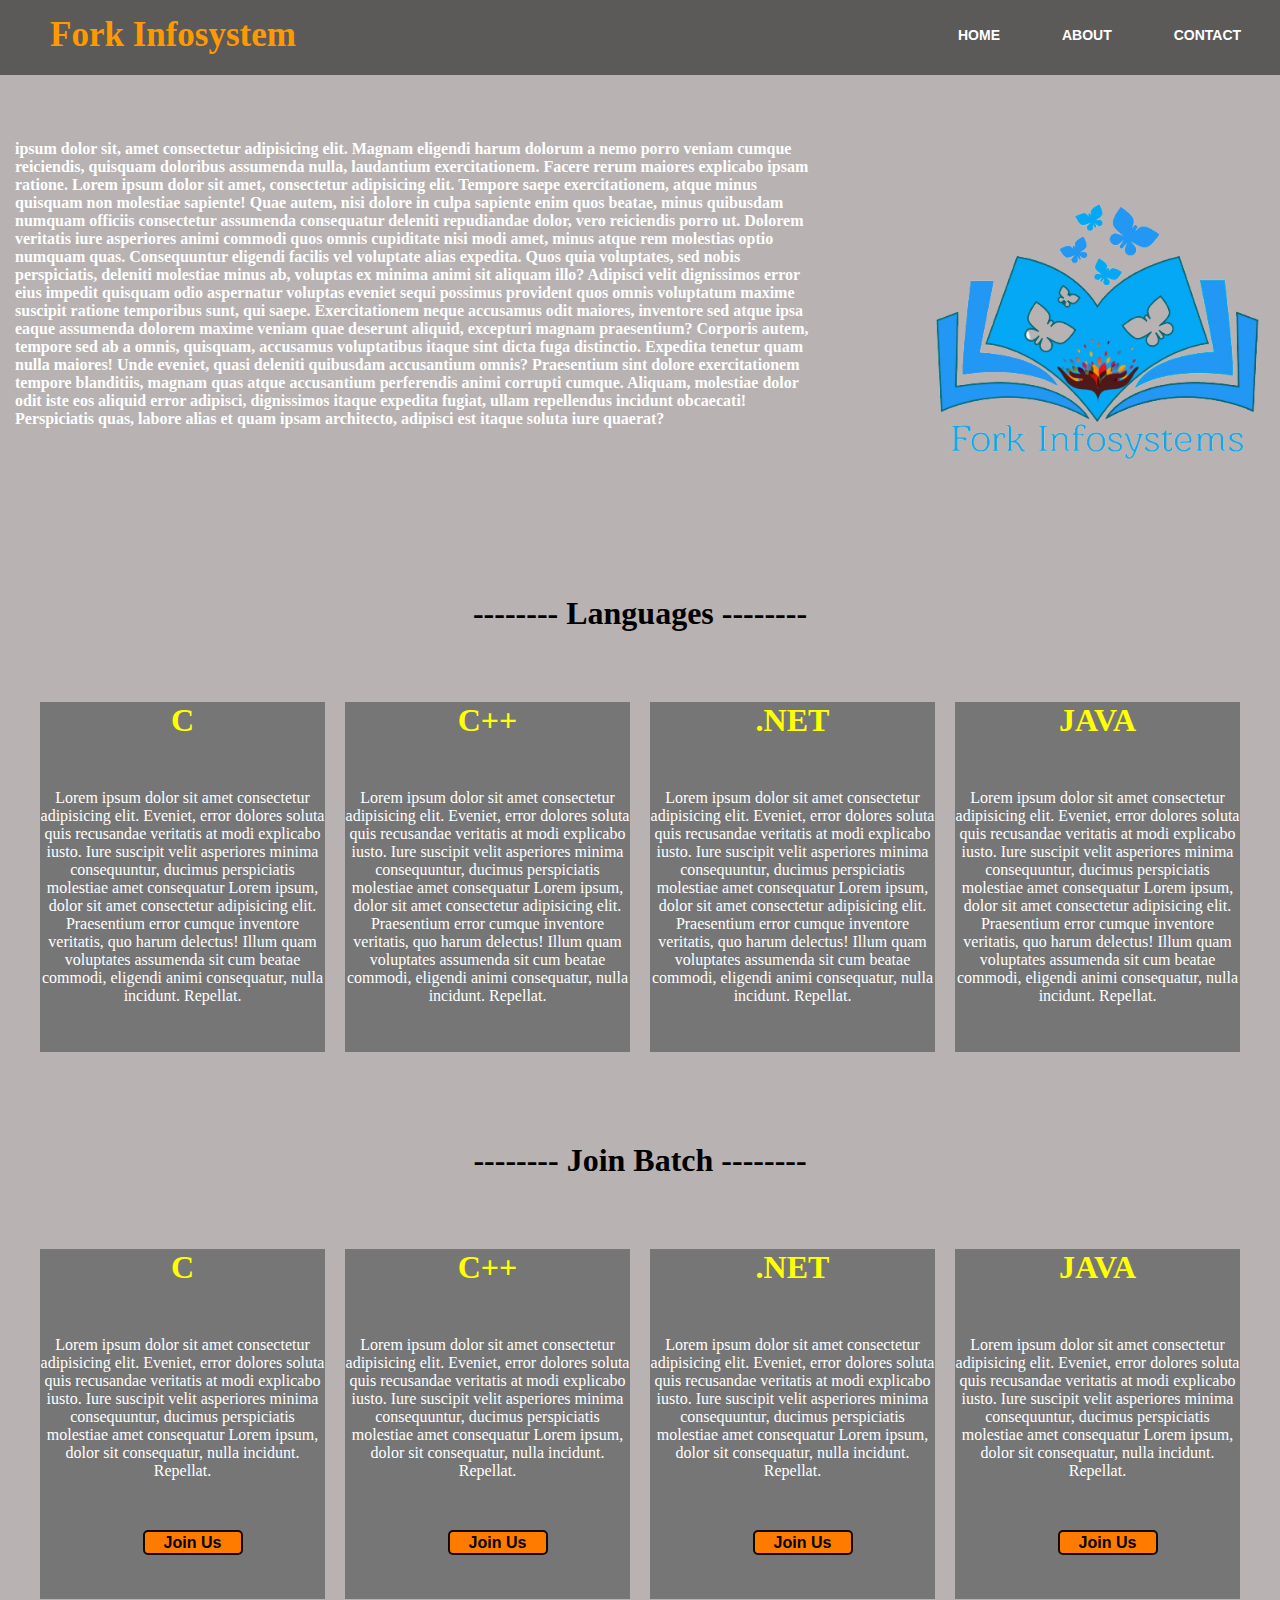
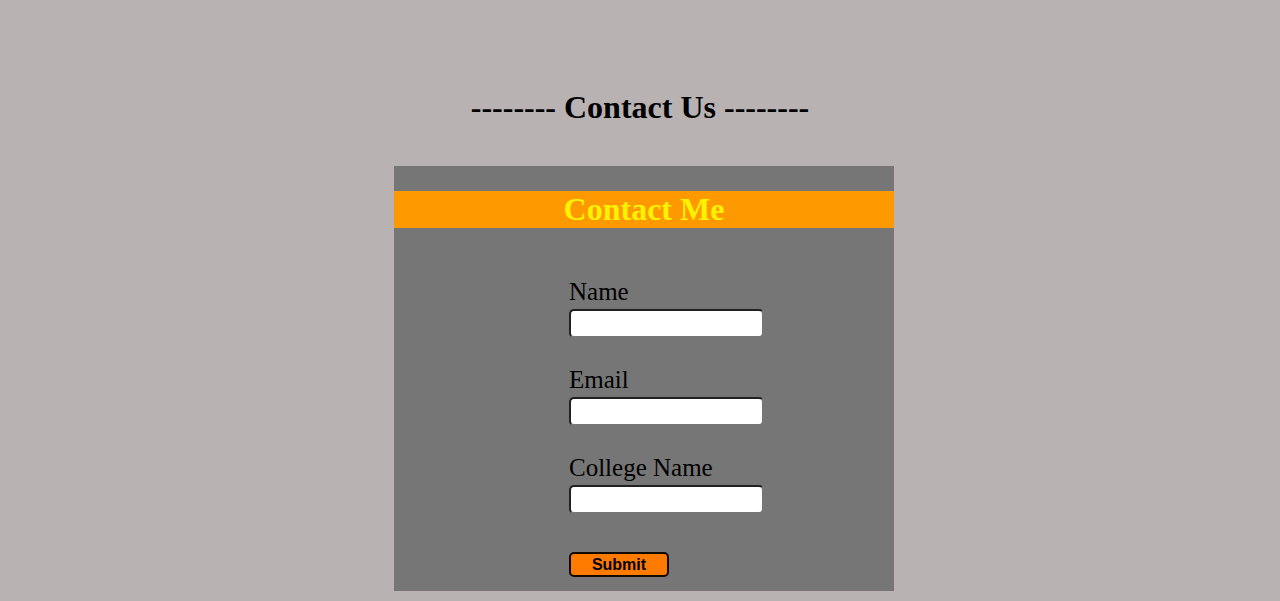
<file: index.html>
<!DOCTYPE html>
<html lang="en">

<head>
    <meta charset="UTF-8">
    <meta http-equiv="X-UA-Compatible" content="IE=edge">
    <meta name="viewport" content="width=device-width, initial-scale=1.0">
    <link rel="stylesheet" href="style.css">
    <title>Fork Infosystem</title>
</head>

<body>
    <section id="Banner">
        <div class="main">
            <div class="navbar">
                <div class="icon">
                    <h2 class="logo">Fork Infosystem</h2>
                </div>
                <div class="menu">
                    <ul>
                        <li><a href="#Banner">HOME</a></li>
                        <li><a href="#Banner2">ABOUT</a></li>
                        <li><a href="#Banner3">CONTACT</a></li>
                    </ul>
                </div>
            </div>

        </div>
        <div class="par">
            <p><strong> ipsum dolor sit, amet consectetur adipisicing elit. Magnam eligendi harum dolorum a
                    nemo
                    porro veniam
                    cumque reiciendis, quisquam doloribus assumenda nulla, laudantium exercitationem. Facere
                    rerum
                    maiores
                    explicabo ipsam ratione. Lorem ipsum dolor sit amet, consectetur adipisicing elit. Tempore saepe
                    exercitationem, atque minus quisquam non molestiae sapiente! Quae autem, nisi dolore in culpa
                    sapiente
                    enim quos beatae, minus quibusdam numquam officiis consectetur assumenda consequatur deleniti
                    repudiandae dolor, vero reiciendis porro ut. Dolorem veritatis iure asperiores animi commodi quos
                    omnis
                    cupiditate nisi modi amet, minus atque rem molestias optio numquam quas. Consequuntur eligendi
                    facilis
                    vel voluptate alias expedita. Quos quia voluptates, sed nobis perspiciatis, deleniti molestiae minus
                    ab,
                    voluptas ex minima animi sit aliquam illo? Adipisci velit dignissimos error eius impedit quisquam
                    odio
                    aspernatur voluptas eveniet sequi possimus provident quos omnis voluptatum maxime suscipit ratione
                    temporibus sunt, qui saepe. Exercitationem neque accusamus odit maiores, inventore sed atque ipsa
                    eaque
                    assumenda dolorem maxime veniam quae deserunt aliquid, excepturi magnam praesentium? Corporis autem,
                    tempore sed ab a omnis, quisquam, accusamus voluptatibus itaque sint dicta fuga distinctio. Expedita
                    tenetur quam nulla maiores! Unde eveniet, quasi deleniti quibusdam accusantium omnis? Praesentium
                    sint
                    dolore exercitationem tempore blanditiis, magnam quas atque accusantium perferendis animi corrupti
                    cumque. Aliquam, molestiae dolor odit iste eos aliquid error adipisci, dignissimos itaque expedita
                    fugiat, ullam repellendus incidunt obcaecati! Perspiciatis quas, labore alias et quam ipsam
                    architecto,
                    adipisci est itaque soluta iure quaerat?</strong></p>
        </div>
        <div class="pic">
            <img src="./Media/Fork Image.png">
        </div>


    </section>
    <h1 class="h">-------- Languages --------</h1>


    <section id="Banner2">
        <div class="main2">
            <div class="sec">
                <div class="hed">
                    <h1>C</h1>
                </div>

                <div>
                    <p> Lorem ipsum dolor sit amet consectetur adipisicing elit. Eveniet, error dolores soluta quis
                        recusandae veritatis at modi explicabo iusto. Iure suscipit velit asperiores minima
                        consequuntur, ducimus perspiciatis molestiae amet consequatur Lorem ipsum, dolor sit amet
                        consectetur adipisicing elit. Praesentium error cumque inventore veritatis, quo harum
                        delectus! Illum quam voluptates assumenda sit cum beatae commodi, eligendi animi
                        consequatur, nulla incidunt. Repellat.
                    </p>
                </div>
            </div>
            <div class="sec">
                <div class="hed">
                    <h1>C++</h1>
                </div>

                <div>
                    <p> Lorem ipsum dolor sit amet consectetur adipisicing elit. Eveniet, error dolores soluta quis
                        recusandae veritatis at modi explicabo iusto. Iure suscipit velit asperiores minima
                        consequuntur, ducimus perspiciatis molestiae amet consequatur Lorem ipsum, dolor sit amet
                        consectetur adipisicing elit. Praesentium error cumque inventore veritatis, quo harum
                        delectus! Illum quam voluptates assumenda sit cum beatae commodi, eligendi animi
                        consequatur, nulla incidunt. Repellat.
                    </p>
                </div>
            </div>

            <div class="sec">
                <div class="hed">
                    <h1>.NET</h1>
                </div>

                <div>
                    <p> Lorem ipsum dolor sit amet consectetur adipisicing elit. Eveniet, error dolores soluta quis
                        recusandae veritatis at modi explicabo iusto. Iure suscipit velit asperiores minima
                        consequuntur, ducimus perspiciatis molestiae amet consequatur Lorem ipsum, dolor sit amet
                        consectetur adipisicing elit. Praesentium error cumque inventore veritatis, quo harum
                        delectus! Illum quam voluptates assumenda sit cum beatae commodi, eligendi animi
                        consequatur, nulla incidunt. Repellat.
                    </p>
                </div>
            </div>
            <div class="sec">
                <div class="hed">
                    <h1>JAVA</h1>
                </div>

                <div>
                    <p>
                        Lorem ipsum dolor sit amet consectetur adipisicing elit. Eveniet, error dolores soluta quis
                        recusandae veritatis at modi explicabo iusto. Iure suscipit velit asperiores minima
                        consequuntur, ducimus perspiciatis molestiae amet consequatur Lorem ipsum, dolor sit amet
                        consectetur adipisicing elit. Praesentium error cumque inventore veritatis, quo harum
                        delectus! Illum quam voluptates assumenda sit cum beatae commodi, eligendi animi
                        consequatur, nulla incidunt. Repellat.
                    </p>
                </div>
            </div>

        </div>
    </section>
    <h1 class="h">-------- Join Batch --------</h1>

    <section>

        <div class="main3">
            <div class="sec">
                <div class="hed">
                    <h1>C</h1>
                </div>

                <div>
                    <p>Lorem ipsum dolor sit amet consectetur adipisicing elit. Eveniet, error dolores soluta quis
                        recusandae veritatis at modi explicabo iusto. Iure suscipit velit asperiores minima
                        consequuntur, ducimus perspiciatis molestiae amet consequatur Lorem ipsum, dolor sit
                        consequatur, nulla incidunt. Repellat.
                    </p>
                </div>
                <div class="join">
                    <a href="https://forms.gle/5VogTMkKGs1i5aUN9" target="_blank"><button class="bt">Join Us</button></a>
                </div>
            </div>

            <div class="sec">
                <div class="hed">
                    <h1> C++</h1>
                </div>

                <div>
                    <p>Lorem ipsum dolor sit amet consectetur adipisicing elit. Eveniet, error dolores soluta quis
                        recusandae veritatis at modi explicabo iusto. Iure suscipit velit asperiores minima
                        consequuntur, ducimus perspiciatis molestiae amet consequatur Lorem ipsum, dolor sit
                        consequatur, nulla incidunt. Repellat.
                    </p>
                </div>
                <div class="join">
                    <a href="https://forms.gle/5VogTMkKGs1i5aUN9" target="_blank"><button class="bt">Join Us</button></a>
                </div>
            </div>
            <div class="sec">
                <div class="hed">
                    <h1>.NET</h1>
                </div>

                <div>
                    <p> Lorem ipsum dolor sit amet consectetur adipisicing elit. Eveniet, error dolores soluta quis
                        recusandae veritatis at modi explicabo iusto. Iure suscipit velit asperiores minima
                        consequuntur, ducimus perspiciatis molestiae amet consequatur Lorem ipsum, dolor sit
                        consequatur, nulla incidunt. Repellat.
                    </p>
                </div>
                <div class="join">
                    <a href="https://forms.gle/5VogTMkKGs1i5aUN9" target="_blank"><button class="bt">Join Us</button></a>
                </div>
            </div>
            <div class="sec">
                <div class="hed">
                    <h1>JAVA</h1>
                </div>

                <div>
                    <p> Lorem ipsum dolor sit amet consectetur adipisicing elit. Eveniet, error dolores soluta quis
                        recusandae veritatis at modi explicabo iusto. Iure suscipit velit asperiores minima
                        consequuntur, ducimus perspiciatis molestiae amet consequatur Lorem ipsum, dolor sit
                        consequatur, nulla incidunt. Repellat.
                    </p>
                </div>
                <div class="join">
                    <a href="https://forms.gle/5VogTMkKGs1i5aUN9" target="_blank"><button class="bt">Join Us</button></a>
                </div>
            </div>
        </div>

    </section >
    <h1 class="h">-------- Contact Us --------</h1>
    <section id="Banner3">
        <div class="main4">
            <div class="sec2">
                <div class="hed">
                    <h1>Contact Me</h1>
                </div>
                <div class="info">
                    <form action="">
                        <label for="Name">Name</label>
                        <br>
                        <input class="input" type="text" id="name">
                        <br><br>
                        <label for="Email">Email</label>
                        <br>
                        <input class="input" type="text" id="email">
                        <br><br>
                        <label for="College Name"> College Name</label>
                        <br>
                        <input class="input" type="text" id="clg">
                        <br><br>
                        <div class="btn">
                            <a href="#"><button class="bt" onclick="getdata()">Submit</button></a>
                        </div>
                    </form>
                </div>
            </div>
        </div>
    </section>
    <script src="script.js"></script>
</body>

</html>
</file>
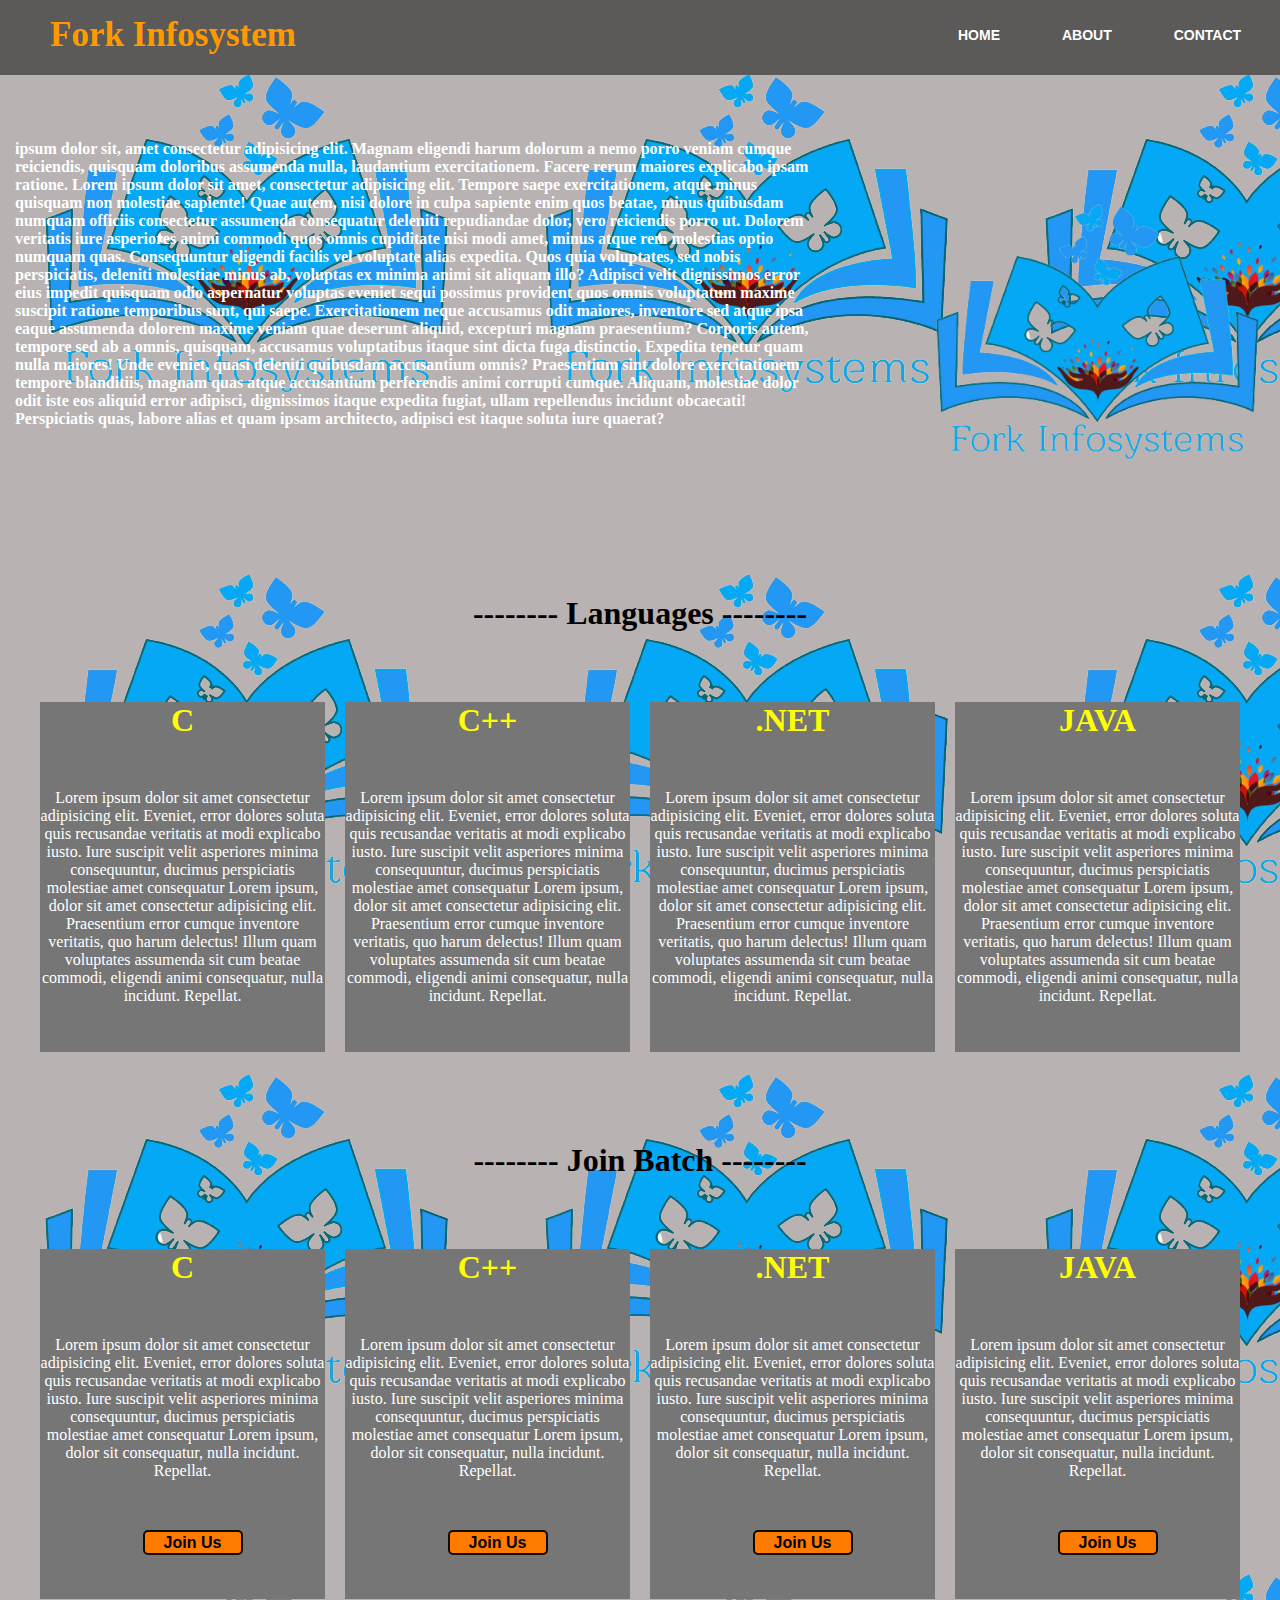
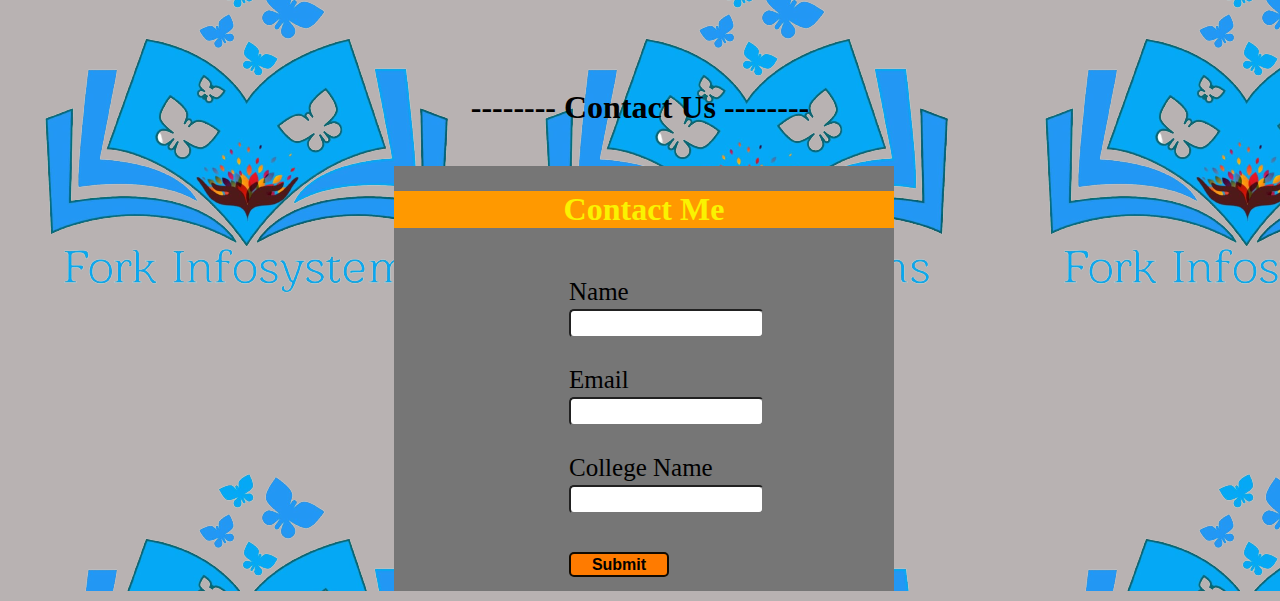
<file: WebSite/index.html>
<!DOCTYPE html>
<html lang="en">

<head>
    <meta charset="UTF-8">
    <meta http-equiv="X-UA-Compatible" content="IE=edge">
    <meta name="viewport" content="width=device-width, initial-scale=1.0">
    <link rel="stylesheet" href="style.css">
    <title>Fork Infosystem</title>
</head>

<body>
    <section id="Banner">
        <div class="main">
            <div class="navbar">
                <div class="icon">
                    <h2 class="logo">Fork Infosystem</h2>
                </div>
                <div class="menu">
                    <ul>
                        <li><a href="#Banner">HOME</a></li>
                        <li><a href="#Banner2">ABOUT</a></li>
                        <li><a href="#Banner3">CONTACT</a></li>
                    </ul>
                </div>
            </div>

        </div>
        <div class="par">
            <p><strong> ipsum dolor sit, amet consectetur adipisicing elit. Magnam eligendi harum dolorum a
                    nemo
                    porro veniam
                    cumque reiciendis, quisquam doloribus assumenda nulla, laudantium exercitationem. Facere
                    rerum
                    maiores
                    explicabo ipsam ratione. Lorem ipsum dolor sit amet, consectetur adipisicing elit. Tempore saepe
                    exercitationem, atque minus quisquam non molestiae sapiente! Quae autem, nisi dolore in culpa
                    sapiente
                    enim quos beatae, minus quibusdam numquam officiis consectetur assumenda consequatur deleniti
                    repudiandae dolor, vero reiciendis porro ut. Dolorem veritatis iure asperiores animi commodi quos
                    omnis
                    cupiditate nisi modi amet, minus atque rem molestias optio numquam quas. Consequuntur eligendi
                    facilis
                    vel voluptate alias expedita. Quos quia voluptates, sed nobis perspiciatis, deleniti molestiae minus
                    ab,
                    voluptas ex minima animi sit aliquam illo? Adipisci velit dignissimos error eius impedit quisquam
                    odio
                    aspernatur voluptas eveniet sequi possimus provident quos omnis voluptatum maxime suscipit ratione
                    temporibus sunt, qui saepe. Exercitationem neque accusamus odit maiores, inventore sed atque ipsa
                    eaque
                    assumenda dolorem maxime veniam quae deserunt aliquid, excepturi magnam praesentium? Corporis autem,
                    tempore sed ab a omnis, quisquam, accusamus voluptatibus itaque sint dicta fuga distinctio. Expedita
                    tenetur quam nulla maiores! Unde eveniet, quasi deleniti quibusdam accusantium omnis? Praesentium
                    sint
                    dolore exercitationem tempore blanditiis, magnam quas atque accusantium perferendis animi corrupti
                    cumque. Aliquam, molestiae dolor odit iste eos aliquid error adipisci, dignissimos itaque expedita
                    fugiat, ullam repellendus incidunt obcaecati! Perspiciatis quas, labore alias et quam ipsam
                    architecto,
                    adipisci est itaque soluta iure quaerat?</strong></p>
        </div>
        <div class="pic">
            <img src="./Media/Fork Image.png">
        </div>


    </section>
    <h1 class="h">-------- Languages --------</h1>


    <section id="Banner2">
        <div class="main2">
            <div class="sec">
                <div class="hed">
                    <h1>C</h1>
                </div>

                <div>
                    <p> Lorem ipsum dolor sit amet consectetur adipisicing elit. Eveniet, error dolores soluta quis
                        recusandae veritatis at modi explicabo iusto. Iure suscipit velit asperiores minima
                        consequuntur, ducimus perspiciatis molestiae amet consequatur Lorem ipsum, dolor sit amet
                        consectetur adipisicing elit. Praesentium error cumque inventore veritatis, quo harum
                        delectus! Illum quam voluptates assumenda sit cum beatae commodi, eligendi animi
                        consequatur, nulla incidunt. Repellat.
                    </p>
                </div>
            </div>
            <div class="sec">
                <div class="hed">
                    <h1>C++</h1>
                </div>

                <div>
                    <p> Lorem ipsum dolor sit amet consectetur adipisicing elit. Eveniet, error dolores soluta quis
                        recusandae veritatis at modi explicabo iusto. Iure suscipit velit asperiores minima
                        consequuntur, ducimus perspiciatis molestiae amet consequatur Lorem ipsum, dolor sit amet
                        consectetur adipisicing elit. Praesentium error cumque inventore veritatis, quo harum
                        delectus! Illum quam voluptates assumenda sit cum beatae commodi, eligendi animi
                        consequatur, nulla incidunt. Repellat.
                    </p>
                </div>
            </div>

            <div class="sec">
                <div class="hed">
                    <h1>.NET</h1>
                </div>

                <div>
                    <p> Lorem ipsum dolor sit amet consectetur adipisicing elit. Eveniet, error dolores soluta quis
                        recusandae veritatis at modi explicabo iusto. Iure suscipit velit asperiores minima
                        consequuntur, ducimus perspiciatis molestiae amet consequatur Lorem ipsum, dolor sit amet
                        consectetur adipisicing elit. Praesentium error cumque inventore veritatis, quo harum
                        delectus! Illum quam voluptates assumenda sit cum beatae commodi, eligendi animi
                        consequatur, nulla incidunt. Repellat.
                    </p>
                </div>
            </div>
            <div class="sec">
                <div class="hed">
                    <h1>JAVA</h1>
                </div>

                <div>
                    <p>
                        Lorem ipsum dolor sit amet consectetur adipisicing elit. Eveniet, error dolores soluta quis
                        recusandae veritatis at modi explicabo iusto. Iure suscipit velit asperiores minima
                        consequuntur, ducimus perspiciatis molestiae amet consequatur Lorem ipsum, dolor sit amet
                        consectetur adipisicing elit. Praesentium error cumque inventore veritatis, quo harum
                        delectus! Illum quam voluptates assumenda sit cum beatae commodi, eligendi animi
                        consequatur, nulla incidunt. Repellat.
                    </p>
                </div>
            </div>

        </div>
    </section>
    <h1 class="h">-------- Join Batch --------</h1>

    <section>

        <div class="main3">
            <div class="sec">
                <div class="hed">
                    <h1>C</h1>
                </div>

                <div>
                    <p>Lorem ipsum dolor sit amet consectetur adipisicing elit. Eveniet, error dolores soluta quis
                        recusandae veritatis at modi explicabo iusto. Iure suscipit velit asperiores minima
                        consequuntur, ducimus perspiciatis molestiae amet consequatur Lorem ipsum, dolor sit
                        consequatur, nulla incidunt. Repellat.
                    </p>
                </div>
                <div class="join">
                    <a href="https://forms.gle/5VogTMkKGs1i5aUN9" target="_blank"><button class="bt">Join
                            Us</button></a>
                </div>
            </div>

            <div class="sec">
                <div class="hed">
                    <h1> C++</h1>
                </div>

                <div>
                    <p>Lorem ipsum dolor sit amet consectetur adipisicing elit. Eveniet, error dolores soluta quis
                        recusandae veritatis at modi explicabo iusto. Iure suscipit velit asperiores minima
                        consequuntur, ducimus perspiciatis molestiae amet consequatur Lorem ipsum, dolor sit
                        consequatur, nulla incidunt. Repellat.
                    </p>
                </div>
                <div class="join">
                    <a href="https://forms.gle/5VogTMkKGs1i5aUN9" target="_blank"><button class="bt">Join
                            Us</button></a>
                </div>
            </div>
            <div class="sec">
                <div class="hed">
                    <h1>.NET</h1>
                </div>

                <div>
                    <p> Lorem ipsum dolor sit amet consectetur adipisicing elit. Eveniet, error dolores soluta quis
                        recusandae veritatis at modi explicabo iusto. Iure suscipit velit asperiores minima
                        consequuntur, ducimus perspiciatis molestiae amet consequatur Lorem ipsum, dolor sit
                        consequatur, nulla incidunt. Repellat.
                    </p>
                </div>
                <div class="join">
                    <a href="https://forms.gle/5VogTMkKGs1i5aUN9" target="_blank"><button class="bt">Join
                            Us</button></a>
                </div>
            </div>
            <div class="sec">
                <div class="hed">
                    <h1>JAVA</h1>
                </div>

                <div>
                    <p> Lorem ipsum dolor sit amet consectetur adipisicing elit. Eveniet, error dolores soluta quis
                        recusandae veritatis at modi explicabo iusto. Iure suscipit velit asperiores minima
                        consequuntur, ducimus perspiciatis molestiae amet consequatur Lorem ipsum, dolor sit
                        consequatur, nulla incidunt. Repellat.
                    </p>
                </div>
                <div class="join">
                    <a href="https://forms.gle/5VogTMkKGs1i5aUN9" target="_blank"><button class="bt">Join
                            Us</button></a>
                </div>
            </div>
        </div>

    </section>
    <h1 class="h">-------- Contact Us --------</h1>
    <section id="Banner3">
        <div class="main4">
            <div class="sec2">
                <div class="hed">
                    <h1>Contact Me</h1>
                </div>
                <div class="info">
                    <form action="">
                        <label for="Name">Name</label>
                        <br>
                        <input class="input" type="text" id="name">
                        <br><br>
                        <label for="Email">Email</label>
                        <br>
                        <input class="input" type="text" id="email">
                        <br><br>
                        <label for="College Name"> College Name</label>
                        <br>
                        <input class="input" type="text" id="clg">
                        <br><br>
                        <div class="btn">
                            <a href="#"><button class="bt" onclick="getdata()">Submit</button></a>
                        </div>
                    </form>
                </div>
            </div>
        </div>
    </section>
    <script src="script.js"></script>
</body>

</html>
</file>
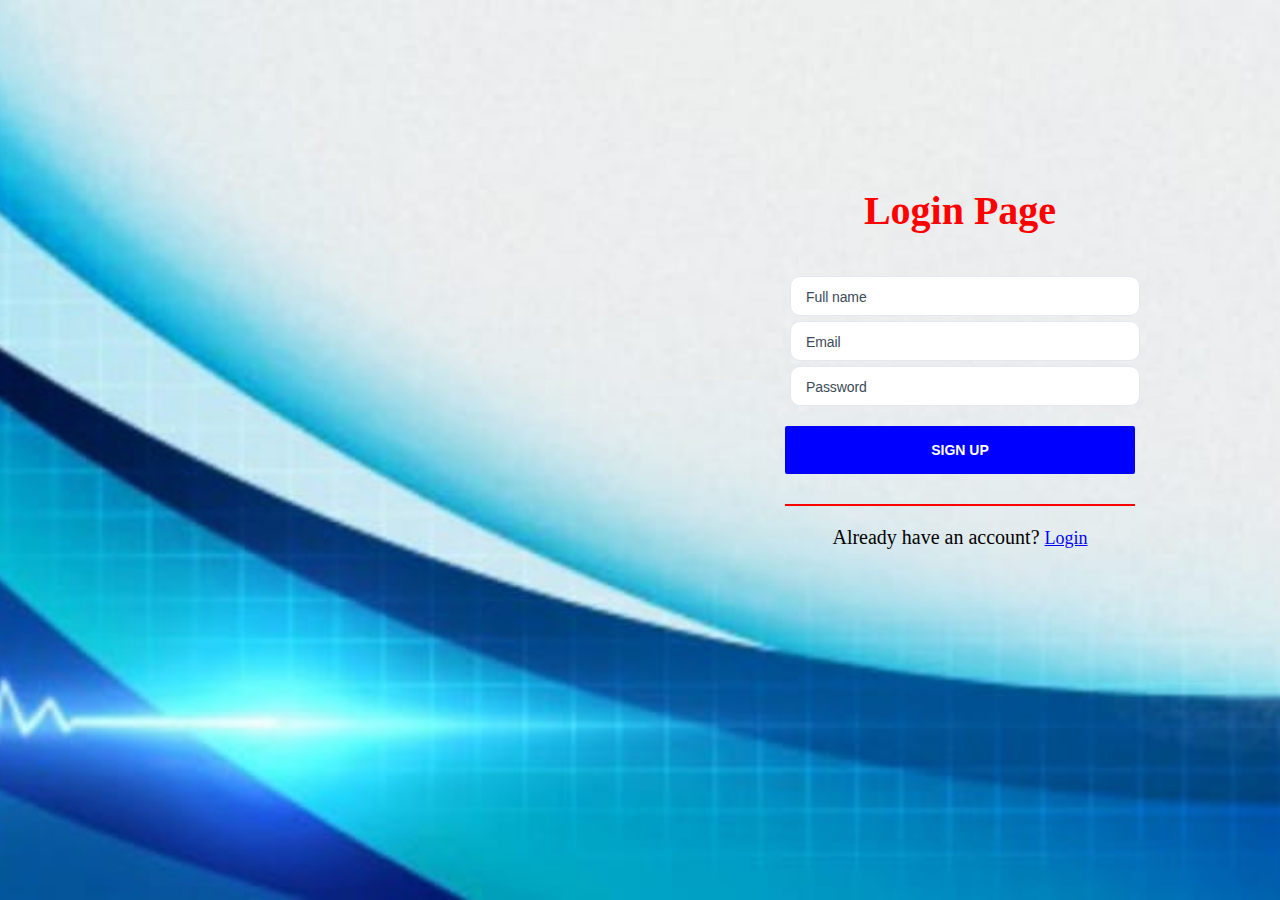
<file: Web Project/Login Form/index.html>
<!DOCTYPE html>
<html lang="en">

<head>
    <meta charset="UTF-8">
    <meta http-equiv="X-UA-Compatible" content="IE=edge">
    <meta name="viewport" content="width=device-width, initial-scale=1.0">
    <title>Login</title>
    <link rel="stylesheet" href="style.css">
</head>

<body>
    <div class="wrapper">

        <div class="headline">
            <h1>Login Page</h1>
        </div>
        <form class="form" method="post" action="#">
            <div class="signup">
                <div class="form-group">
                    <input type="text" placeholder="Full name" required="" id="fname">
                </div>
                <div class="form-group">
                    <input type="email" placeholder="Email" required="" id="email">
                </div>
                <div class="form-group">
                    <input type="password" placeholder="Password" required="" id="pass">
                </div>
                <button type="submit" class="btn" onclick="getdata()">SIGN UP</button>
                <div class="account-exist">
                    Already have an account? <a href="#" id="login">Login</a>
                </div>
            </div>
            <div class="signin">
                <div class="form-group">
                    <input type="email" placeholder="Email" required="" id="Email">
                </div>
                <div class="form-group">
                    <input type="password" placeholder="Password" required="" id="Pass">
                </div>
                <div class="forget-password">
                    <div class="check-box">
                        <input type="checkbox" id="checkbox">
                        <label for="checkbox">Remember me</label>
                    </div>
                    <a href="#">Forget Password</a>
                </div>
                <button type="submit" class="btn" onclick="get_data()">LOGIN</button>
                <div class="account-exist">
                    Create a New Account <a href="#" id="signup">Signup</a>
                </div>
            </div>
        </form>
    </div>
    <script src="main.js"></script>
</body>

</html>
</file>
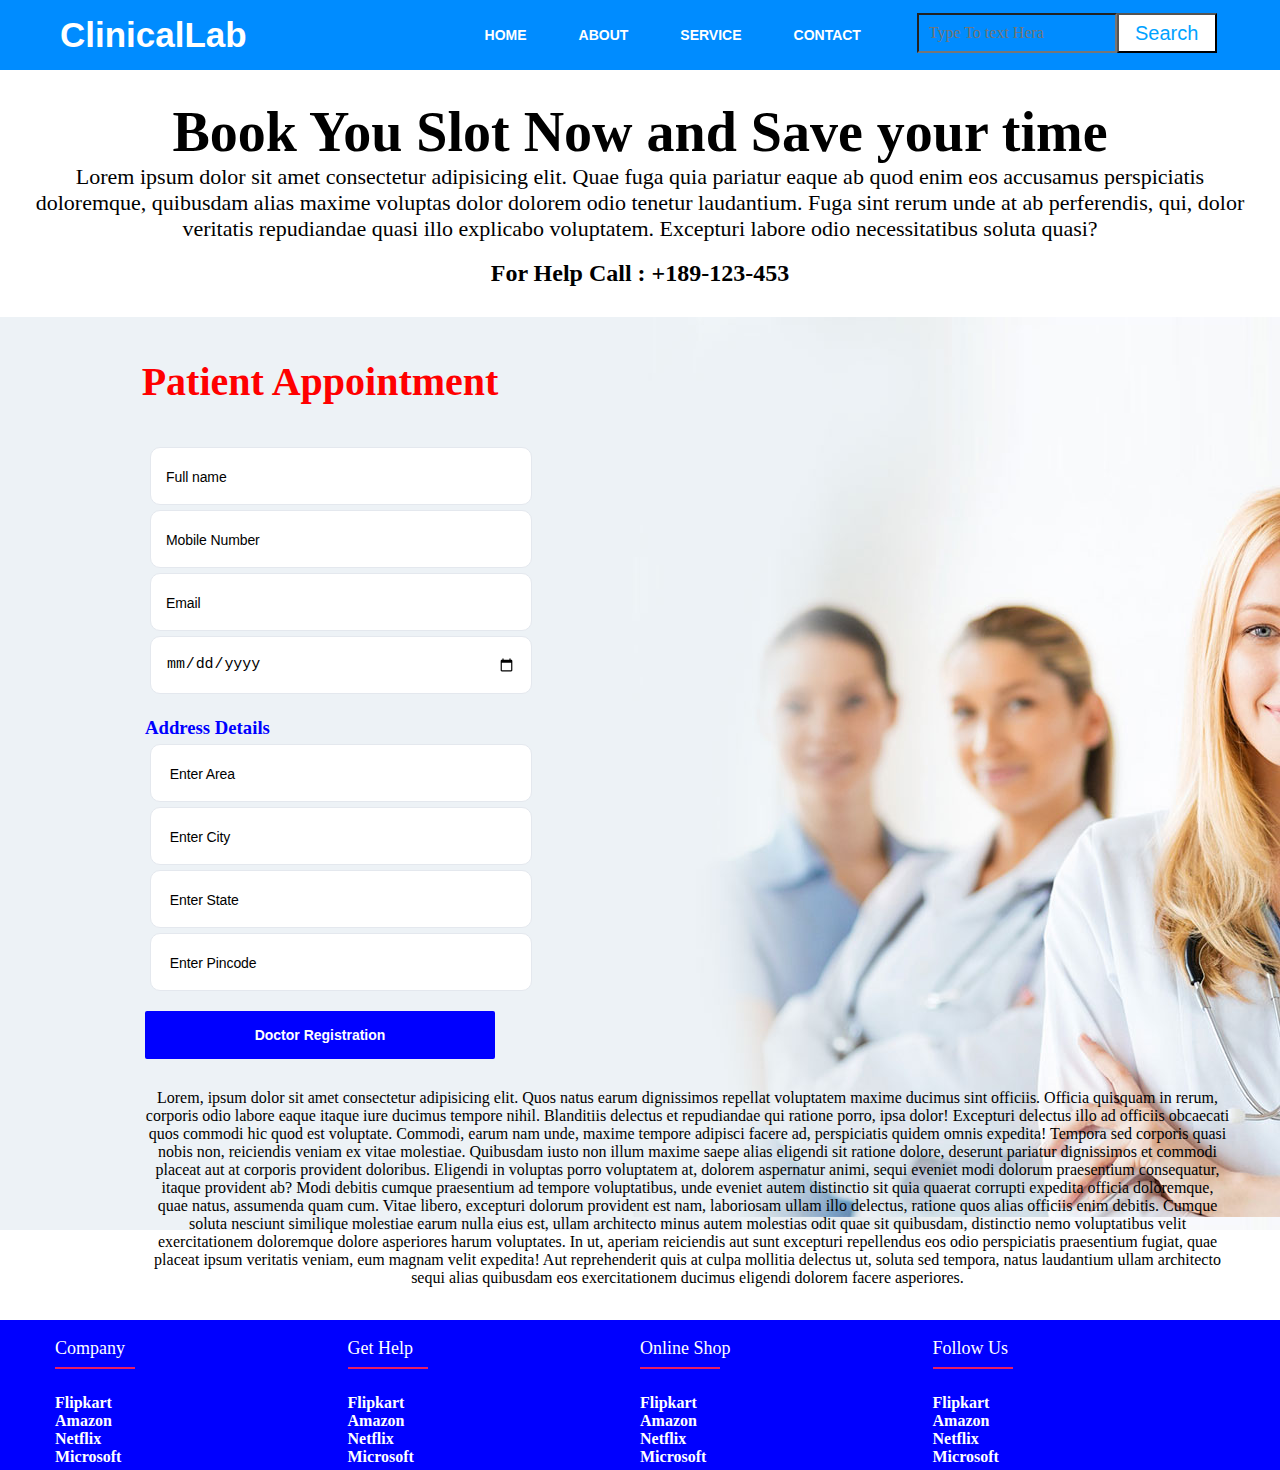
<file: Web Project/Patient Registration/index.html>
<!DOCTYPE html>
<html lang="en">

<head>
    <title>Patient Registration</title>
    <link rel="stylesheet" href="./CSS/style.css">
</head>

<body>

    <div class="main">
        <div class="navbar">
            <div class="icon">
                <h2 class="logo">ClinicalLab</h2>
            </div>
            <div class="menu">
                <ul>
                    <li><a href="#">HOME</a></li>
                    <li><a href="#">ABOUT</a></li>
                    <li><a href="#">SERVICE</a></li>
                    <li><a href="#">CONTACT</a></li>
                </ul>
            </div>
            <div class="search">
                <input class="srch" type="search" placeholder="Type To text Hera">
                <a href="#"> <button class="btn1">Search</button></a>
            </div>
        </div><br>
    </div>

    <div class="content">
        <h1>Book You Slot Now and Save your time</h1>
        <p>Lorem ipsum dolor sit amet consectetur adipisicing elit. Quae fuga quia pariatur eaque ab
            quod enim eos accusamus perspiciatis doloremque, quibusdam alias maxime voluptas dolor
            dolorem odio tenetur laudantium. Fuga sint rerum unde at ab perferendis, qui, dolor
            veritatis repudiandae quasi illo explicabo voluptatem. Excepturi labore odio necessitatibus
            soluta quasi?</p><br>
        <h2>For Help Call : +189-123-453</h2>
    </div>

    <div class="wrapper">

        <div class="headline">
            <h1>Patient Appointment</h1>
        </div>
        <form class="form" method="post" action="#">

            <div class="form-group">
                <input type="text" placeholder="Full name" required="" id="fname">
            </div>
            <div class="form-group">
                <input type="number" placeholder="Mobile Number" required="" id="MNumber">
            </div>
            <div class="form-group">
                <input type="email" placeholder="Email" required="" id="email">
            </div>
            <div class="form-group">
                <input type="date" placeholder="Appointment Date" required="" id="date">
            </div>
            <br>
            <h3> <strong> Address Details </strong></h3>
            <div class="form-group">
                <input type="text" placeholder=" Enter Area" required="" id="area">
                <input type="text" placeholder=" Enter City" required="" id="city">
            </div>
            <div class="form-group">
                <input type="text" placeholder=" Enter State" required="" id="state">
                <input type="text" placeholder=" Enter Pincode" required="" id="Pincode">
            </div>
            <button type="submit" class="btn" onclick="getdata()">Doctor Registration</button>

            <div class="paragraph">
                Lorem, ipsum dolor sit amet consectetur adipisicing elit. Quos natus earum dignissimos repellat
                voluptatem maxime ducimus sint officiis. Officia quisquam in rerum, corporis odio labore eaque itaque
                iure ducimus tempore nihil. Blanditiis delectus et repudiandae qui ratione porro, ipsa dolor! Excepturi
                delectus illo ad officiis obcaecati quos commodi hic quod est voluptate. Commodi, earum nam unde, maxime
                tempore adipisci facere ad, perspiciatis quidem omnis expedita! Tempora sed corporis quasi nobis non,
                reiciendis veniam ex vitae molestiae. Quibusdam iusto non illum maxime saepe alias eligendi sit ratione
                dolore, deserunt pariatur dignissimos et commodi placeat aut at corporis provident doloribus. Eligendi
                in voluptas porro voluptatem at, dolorem aspernatur animi, sequi eveniet modi dolorum praesentium
                consequatur, itaque provident ab? Modi debitis cumque praesentium ad tempore voluptatibus, unde eveniet
                autem distinctio sit quia quaerat corrupti expedita officia doloremque, quae natus, assumenda quam cum.
                Vitae libero, excepturi dolorum provident est nam, laboriosam ullam illo delectus, ratione quos alias
                officiis enim debitis. Cumque soluta nesciunt similique molestiae earum nulla eius est, ullam architecto
                minus autem molestias odit quae sit quibusdam, distinctio nemo voluptatibus velit exercitationem
                doloremque dolore asperiores harum voluptates. In ut, aperiam reiciendis aut sunt excepturi repellendus
                eos odio perspiciatis praesentium fugiat, quae placeat ipsum veritatis veniam, eum magnam velit
                expedita! Aut reprehenderit quis at culpa mollitia delectus ut, soluta sed tempora, natus laudantium
                ullam architecto sequi alias quibusdam eos exercitationem ducimus eligendi dolorem facere asperiores.

            </div>
        </form>
    </div>
    <br><br><br><br><br>
    <div class="foot">
        <footer class="footer">
            <div class="container">
                <div class="row">
                    <div class="footer-col">
                        <br>
                        <h4>company</h4>
                        <p><strong>Flipkart </strong> </p>
                        <p><strong>Amazon </strong> </p>
                        <p> <strong>Netflix </strong> </p>
                        <p> <strong>Microsoft </strong> </p>
                       
                    </div>
                    <div class="footer-col">
                        <br>
                        <h4>get help</h4>
                        <p><strong>Flipkart </strong> </p>
                        <p><strong>Amazon </strong> </p>
                        <p> <strong>Netflix </strong> </p>
                        <p> <strong>Microsoft </strong> </p>
                    </div>
                    <div class="footer-col">
                        <br>
                        <h4>online shop</h4>
                        <p><strong>Flipkart </strong> </p>
                        <p><strong>Amazon </strong> </p>
                        <p> <strong>Netflix </strong> </p>
                        <p> <strong>Microsoft </strong> </p>
                    </div>
                    <div class="footer-col">
                        <br>
                        <h4>follow us</h4>
                        <p><strong>Flipkart </strong> </p>
                        <p><strong>Amazon </strong> </p>
                        <p> <strong>Netflix </strong> </p>
                        <p> <strong>Microsoft </strong> </p>
                        
                    </div> 
                </div>
            </div>
        </footer>
    </div>

</body>
</file>
<file: style.css>
*{
    margin: 0;
    padding: 0;
    
    
}
html
{
    background-color: rgb(184, 178, 178);
}

body
{
    margin: 0%;
    padding: 0%;
    overflow-x: hidden;
}

.logo
{
    color: #ff9900;
    font-size: 35px;
    font-family: bold;
    padding-left: 10px;
    float: left;
    padding-top: 15px;
}

.navbar
{
   
    width: 1200px;
    height: 75px;
    margin: auto;
}

.main
{
    width: 100;
    background: linear-gradient(to top, rgba(0,0,0,0.5)50%,rgba(0,0,0,0.5)50%);
    background-position: center;
   
    
}

.menu
{
    width: 200px;
    float: left;
    height: 80px;
}

ul
{
    float: left;
    display: flex;
    justify-content: center;
    align-items: center;
    padding-left: 600px;
}

ul li
{
    list-style: none;
    margin-left: 62px;
    margin-top: 27px;
    font-size: 14px;
   
}

ul li a
{
    text-decoration: none;
    color: white;
    font-family: Arial, Helvetica, sans-serif;
    font-weight: bold;
    transition: 0.4 ease-in-out;
}

.par
{
    
    width: 800px;
    height: 10px;
    margin: 15px;
    padding-bottom: 30px;
    font-family: bold;
    
}

.pic
{
    width: 450px;
    height: 400px;
    display: flex;
    padding-left: 900px;
    padding-top: -20px;
    image-rendering: auto;
    image-resolution: 100%;
}

p
{
    padding-top:  50px;
    color: white;
    
}

.h
{
    padding-top: 50px;
   text-align: center;
}


.Banner
{
    height: auto;
   
}

.main2
{
    padding-top: 30px;
    display: flex;
    margin: 30px;
}

.main3
{
    padding-top: 30px;
    display: flex;
    margin: 30px;
}

.main4
{
    padding: auto;
   padding-left: 30%;
   padding-top: 30px;
}

.sec
{
    text-decoration: dotted;
    text-align: center;
    width: 350px;
    height: 350px;
    margin: 10px;
    background-color: #767676;
}

.main4 h1{
    color: rgb(250, 242, 1);
    text-align: center;
    background-color: #ff9900;
}



.join
{
    padding-top: 40px;
    padding-left: 20px;
   

}

.bt
{
    width: 100px;
    height: 25px;
    background:  #ff7b00;
    border: 2px solid #110a01;
    margin-top: 10px;
    
    font-size: 16px;
    font-weight: bold;
    border-radius: 5px;
    cursor: pointer;
    transition: .3s ease;
   text-align: center;
   
}

.sec2
{
    
    width: 500px;
    height: 400px;
    margin: 10px;
    background-color: #767676;
    align-items: center;
    padding-top: 25px;

    
}


.hed
{
    color: yellow;
}

.info
{
    padding-left: 35%;
    padding-top: 50px;
    font-size: 25px;
}

.input
{
    width: 60%;
    padding: 5px 20px;
    /* margin: 8px 0; */
    box-sizing: border-box;
    border-radius: 5px;
}

.btn{
    text-align: center;
    display: inline-block;
    
}
</file>
<file: WebSite/style.css>
*{
    margin: 0;
    padding: 0;
    
    
}
html
{
    background-color: rgb(184, 178, 178);
}

body
{
    margin: 0%;
    padding: 0%;
    overflow-x: hidden;
    background-image: url(../WebSite/Media/Fork\ Image.png);
}

.logo
{
    color: #ff9900;
    font-size: 35px;
    font-family: bold;
    padding-left: 10px;
    float: left;
    padding-top: 15px;
}

.navbar
{
   
    width: 1200px;
    height: 75px;
    margin: auto;
}

.main
{
    width: 100;
    background: linear-gradient(to top, rgba(0,0,0,0.5)50%,rgba(0,0,0,0.5)50%);
    background-position: center;
   
    
}

.menu
{
    width: 200px;
    float: left;
    height: 80px;
}

ul
{
    float: left;
    display: flex;
    justify-content: center;
    align-items: center;
    padding-left: 600px;
}

ul li
{
    list-style: none;
    margin-left: 62px;
    margin-top: 27px;
    font-size: 14px;
   
}

ul li a
{
    text-decoration: none;
    color: white;
    font-family: Arial, Helvetica, sans-serif;
    font-weight: bold;
    transition: 0.4 ease-in-out;
}

.par
{
    
    width: 800px;
    height: 10px;
    margin: 15px;
    padding-bottom: 30px;
    font-family: bold;
    
}

.pic
{
    width: 450px;
    height: 400px;
    display: flex;
    padding-left: 900px;
    padding-top: -20px;
    image-rendering: auto;
    image-resolution: 100%;
}

p
{
    padding-top:  50px;
    color: white;
    
}

.h
{
    padding-top: 50px;
   text-align: center;
}


.Banner
{
    height: auto;
   
}

.main2
{
    padding-top: 30px;
    display: flex;
    margin: 30px;
}

.main3
{
    padding-top: 30px;
    display: flex;
    margin: 30px;
}

.main4
{
    padding: auto;
   padding-left: 30%;
   padding-top: 30px;
}

.sec
{
    text-decoration: dotted;
    text-align: center;
    width: 350px;
    height: 350px;
    margin: 10px;
    background-color: #767676;
}

.main4 h1{
    color: rgb(250, 242, 1);
    text-align: center;
    background-color: #ff9900;
}



.join
{
    padding-top: 40px;
    padding-left: 20px;
   

}

.bt
{
    width: 100px;
    height: 25px;
    background:  #ff7b00;
    border: 2px solid #110a01;
    margin-top: 10px;
    
    font-size: 16px;
    font-weight: bold;
    border-radius: 5px;
    cursor: pointer;
    transition: .3s ease;
   text-align: center;
   
}

.sec2
{
    
    width: 500px;
    height: 400px;
    margin: 10px;
    background-color: #767676;
    align-items: center;
    padding-top: 25px;

    
}


.hed
{
    color: yellow;
}

.info
{
    padding-left: 35%;
    padding-top: 50px;
    font-size: 25px;
}

.input
{
    width: 60%;
    padding: 5px 20px;
    /* margin: 8px 0; */
    box-sizing: border-box;
    border-radius: 5px;
}

.btn{
    text-align: center;
    display: inline-block;
    
}
</file>
<file: Web Project/Login Form/style.css>
@import url();
*{
    margin: 0;
    padding: 0;
    box-sizing: border-box;
    
}

:root
{
    --primary-color:#352503;
    --white-color:#fff;
    --black-color:#3c4a57;
    --light-gray:#e4e8ee;
}

body
{
    position: relative;
    display: flex;
    align-items: center;
    justify-content: center;
    min-height: 100vh;
}

.wrapper
{
    height: 1%;
    width: 100%;
    margin: auto;
    padding-left: 50%;
    padding-top: 0%;
    padding-bottom: 11%;
    
}

.wrapper::before
{
    content: '';
    position: absolute;
    top: 0;
    left: 0;
    right: 0;
    bottom: 0;
    background-image:url(./media/login\ background\ img2.jpg);
    background-position: center center;
    background-size: cover;
    background-repeat: no-repeat;
    min-height: 100vh;
    z-index: -1;
}



.wrapper .headline
{
    color: red;
    text-align: center;
    padding-bottom: 60px;
}

.wrapper .headline h1
{
    font-size: 40px;
    font-weight: 700;
    line-height: 1px;
    
}

.wrapper .form
{
    max-width: 350px;
    width: 100%;
    margin: auto;
}

.wrapper .form-group input
{
    display: block;
    font-size: 15px;
    line-height: 24px;
    letter-spacing: -0.1px;
    padding: 8px 15px;
    height: 40px;
    border-radius: 10px;
    color: var(--black-color);
    border: 1px solid #e4e8ee;
    box-shadow: none;
    width: 100%;
    margin: 5px;
}

.wrapper .form-group input:focus
{
    outline: none;

}

.wrapper .form-group input::placeholder
{
    color: var(--black-color);
    font-weight: 400;
    font-size: 14px;
}

.wrapper .btn
{
    width: 100%;
    margin: 15px 0 30px;
    font-size: 14px;
    line-height: 22px;
    font-weight: 700;
    padding: 12px 29px;
    height: 48px;

    color: var(--white-color);
    background-color: blue;
    border: none;
    border-radius: 2px;
    cursor: pointer;
    text-align: center;
}
.wrapper .btn:focus
{
    outline: none;
}


.wrapper .account-exist
{
    color:black;
    border-top: 2px solid red;
    padding-top: 20px;
    text-align: center;
    font-size: 20px;
}

.wrapper .account-exist a
{
    color:rgb(0, 4, 251);
    font-size: 18px;
}

.wrapper .forget-password
{
    display: flex;
    align-items: center;
    justify-content: space-between;
    padding: 15px 0;
}

.wrapper .forget-password a
{
    color: var(--primary-color);
}

.wrapper .forget-password .check-box
{
    font-size: 15px;
    color: var(--black-color);
}

#checkbox
{
    margin-left: 10px;
}

.signup.inActive
{
    display: none;
}

.signin
{
    display: none;
    
}

.signin.active
{
    display: block;
}

@media (max-width:1030px)
{
    .wrapper::before
    {
        left: -25%;
        min-height: 60vh;
        height: 500px;
    }
}

@media (max-width:767px)
{
    .wrapper
    {
        max-width: 550px;
    }
    .wrapper .headline h1
    {
        font-size: 22px;
        line-height: 25px;
    }
}
</file>
<file: Web Project/Patient Registration/CSS/style.css>
*{
    margin: 0;
    padding: 0;
    
    
}
html
{
    background-color: #ffffff;
    
    
}

.main{
    width: 100%;
   /* background: linear-gradient(to top, rgba(2, 39, 252, 0.5)50%,rgba(2, 39, 252, 0.5)50%);*/
    background-position: center;
    background-size: cover;
    height: 70px;
    background-color: #008cff;
}


.navbar{
    width: 1200px;
    height: 75px;
    margin: auto;
}




.logo{
    color: #ffffff;
    font-size: 35px;
    font-family: Arial;
    padding-left: 20px;
    float: left;
    padding-top: 10px;
    margin-top: 5px
    
}

.menu{
    width: 400px;
    float: left;
    height: 70px;
}

ul{
   padding-left: 400px;
    display: flex;
    justify-content: center;
    align-items: center;
    padding-left: 400px;
}

ul li{
    list-style: none;
    margin-left: 52px;
    margin-top: 27px;
    font-size: 14px;
   
}

ul li a{
    text-decoration: none;
    color: rgb(255, 255, 255);
    font-family: Arial;
    font-weight: bold;
    transition: 0.4s ease-in-out;
}

ul li a:hover{
    color: #000000;
}

.search{
    width: 300px;
    float: left;
    margin-left: 270px;
}

.srch{
    font-family: 'Times New Roman';
    width: 200px;
    height: 40px;
    background: transparent;
    margin-top: 13px;
    font-size: 16px;
    float: left;
    padding: 10px;
   
}

.btn1
{
    width: 100px;
    height: 40px;
    background: #ffffff;
   
    margin-top: 13px;
    color: rgb(0, 162, 255);
   /* font-size: 15px;*/
   
  
    cursor: pointer;
    font-size: 20px
}




.wrapper
{
    height: auto;
    width: auto;
    margin: auto;
    padding-right: 50%;
    padding-top: 5%;
    padding-bottom: 11%;
    
    background-image: url(../Media/home_background_1.jpg);
}

.wrapper::before
{
    content: '';
    position: absolute;
    top: 0;
    left: 0;
    right: 0;
    bottom: 0;
   
    background-position: center center;
    background-size: cover;
    background-repeat: no-repeat;
    min-height: 100vh;
    z-index: -1;
}

h3
{
    color: blue;
    text-align: left;
}

.wrapper .headline
{
    color: red;
    text-align: center;
    padding-bottom: 60px;

}

.wrapper .headline h1
{
    font-size: 40px;
    font-weight: 700;
    line-height: 1px;
    
}

.wrapper .form
{
    max-width: 350px;
    width: 100%;
    margin: auto;
}

.wrapper .form-group input
{
    display: block;
    font-size: 15px;
    line-height: 24px;
    letter-spacing: -0.1px;
    padding: 8px 15px;
    height: 40px;
    border-radius: 10px;
    color: var(--black-color);
    border: 1px solid #e4e8ee;
    box-shadow: none;
    width: 100%;
    margin: 5px;
}

.wrapper .form-group input:focus
{
    outline: none;

}

.wrapper .form-group input::placeholder
{
    color: var(--black-color);
    font-weight: 400;
    font-size: 14px;
}

.wrapper .btn
{
    width: 100%;
    margin: 15px 0 30px;
    font-size: 14px;
    line-height: 22px;
    font-weight: 800;
    padding: 12px 30px;
    height: 48px;

    color: white;
    background-color: blue;
    border: none;
    border-radius: 2px;
    cursor: pointer;
    text-align: center;
}
.wrapper .btn:focus
{
    outline: none;
}

.wrapper .paragraph
{
    text-align: center;
    position: absolute;
    align-items: center;
    padding-inline-end: 50px;
}


.content
{
    margin-top: 0%;
    text-align: center;
    color: #000000;

   padding: 30px;
}

.content h1
{
    font-weight: 600;
    font-size: 3.5rem;

}

.content p
{
    font-size: 22px;
    

}


.footer{
	background-color:blue;
    height: 150px;
}
.footer-col{
   width: 25%;
   color: white;
}
.footer-col h4{
	font-size: 18px;
	color: #ffffff;
	text-transform: capitalize;
	margin-bottom: 35px;
	font-weight: 500;
	position: relative;
}
.footer-col h4::before{
	content: '';
	position: absolute;
	left:0;
	bottom: -10px;
	background-color: #e91e63;
	height: 2px;
	box-sizing: border-box;
	width: 80px;
}





.container{
	max-width: 1170px;
	margin:auto;
}
.row{
	display: flex;
	flex-wrap: wrap;
}
ul{
	list-style: none;
}
</file>
